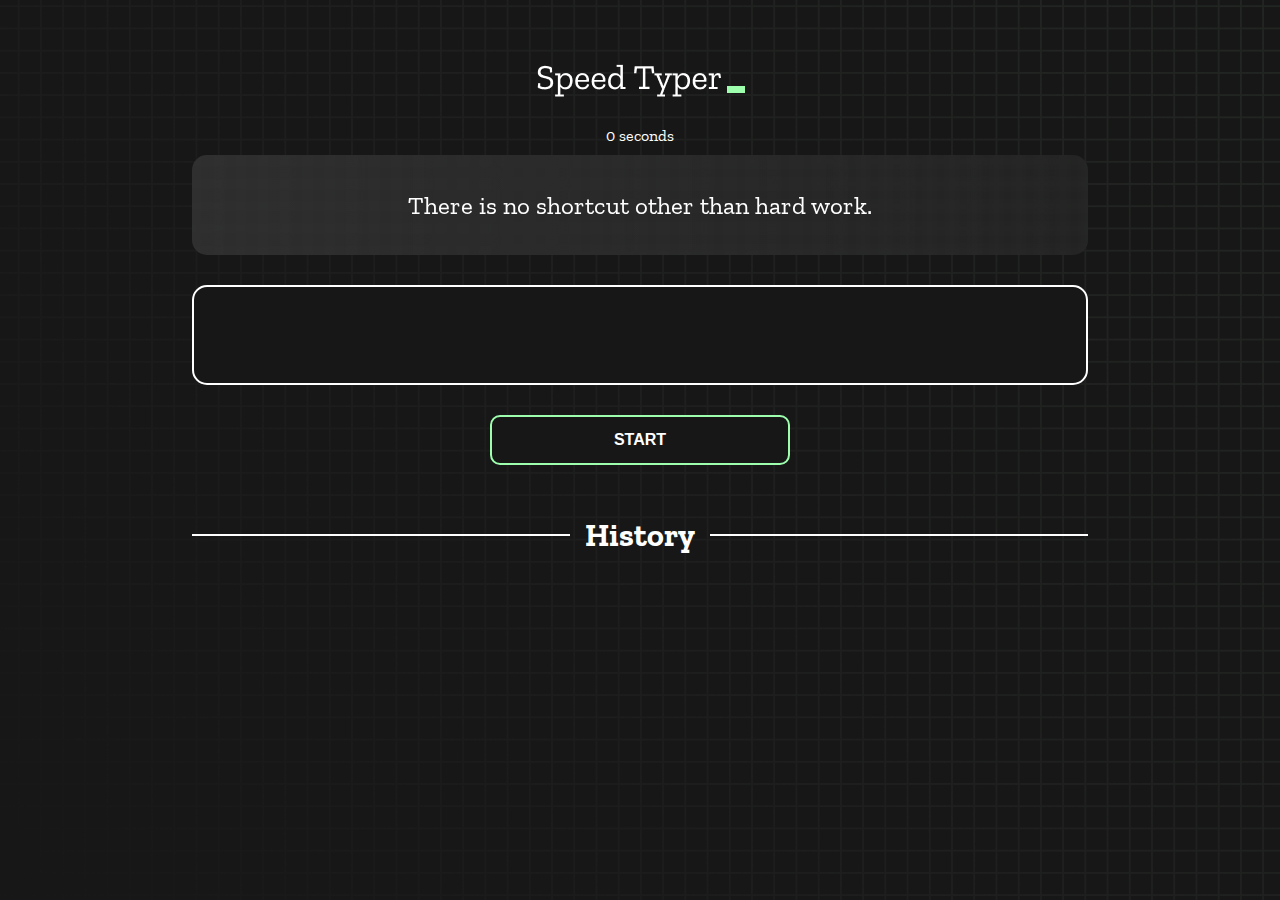
<file: index.html>
<!DOCTYPE html>
<html lang="en">
<head>
  <meta charset="UTF-8" />
  <meta http-equiv="X-UA-Compatible" content="IE=edge" />
  <meta name="viewport" content="width=device-width, initial-scale=1.0" />
  <title>Speed Typer</title>
  <link rel="stylesheet" href="styles.css" />
  <link rel="preconnect" href="https://fonts.googleapis.com" />
  <link rel="preconnect" href="https://fonts.gstatic.com" crossorigin />
  <link href="https://fonts.googleapis.com/css2?family=Zilla+Slab:wght@300;400;500&display=swap" rel="stylesheet" />
</head>
<body>
  <header>
    <a href="http://127.0.0.1:5500/blog.html" class="ankor1">Blogs</a>
  </header>
  <h1 class="title"><img src="./logo.png" /></h1>
  <div id="show-time">0 seconds</div>


  <div class="box-container">
    <div id="question"></div>

    <div id="display" class="inactive"></div>

    <div class="buttons">
      <button id="starts">START</button>
    </div>

    <div class="divider-container">
      <div class="line"></div>
      <h1 class="title2">History</h1>
      <div class="line"></div>
    </div>
    <div id="histories"></div>
  </div>

  <div id="countdown"></div>
  <div id="modal-background" class="hidden"></div>
  <div id="result" class="hidden"></div>

  <script src="./history.js"></script>
  <script src="./script.js"></script>
</body>
</html>
</file>
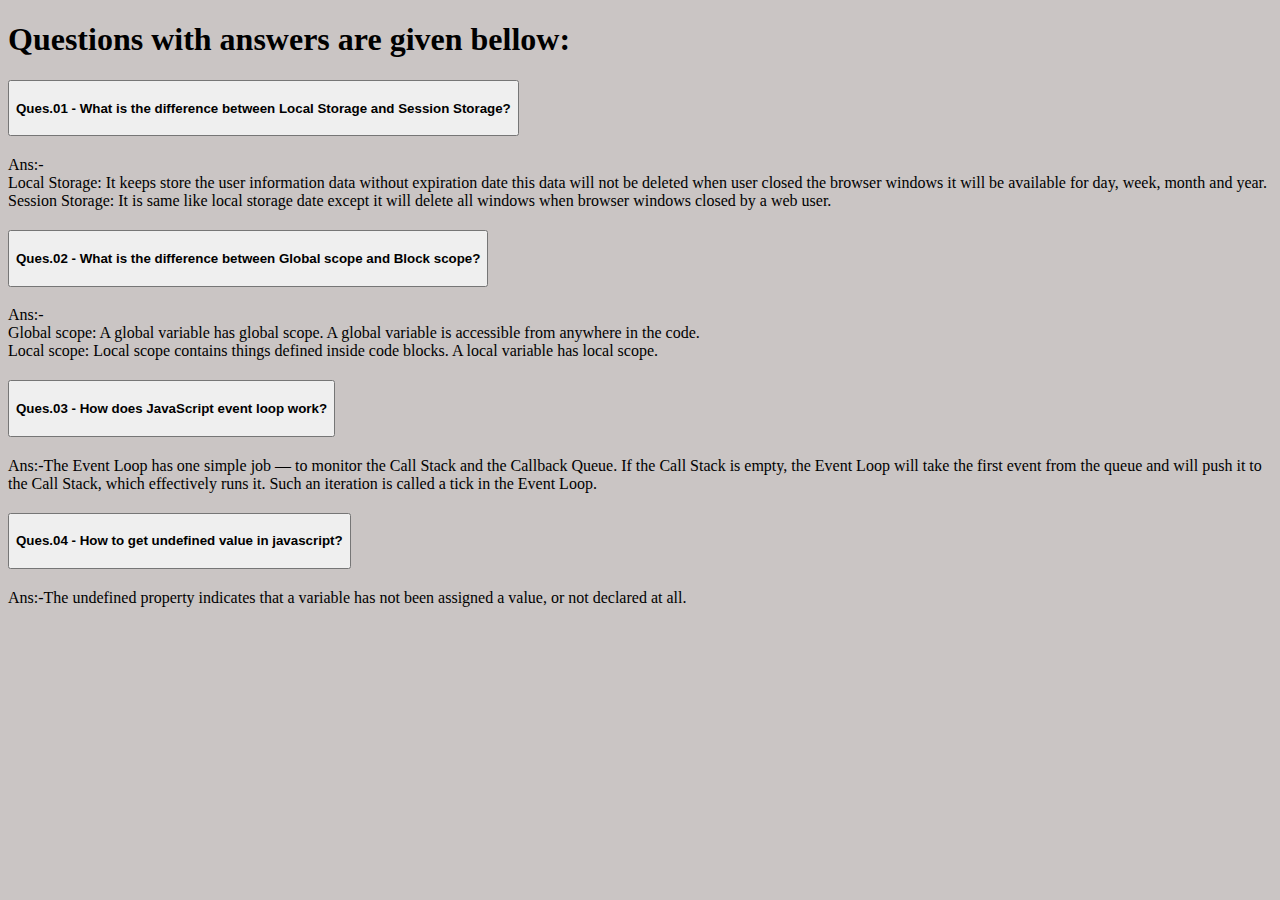
<file: blog.html>
<!doctype html>
<html lang="en">

<head>
  <meta charset="utf-8">
  <meta name="viewport" content="width=device-width, initial-scale=1">
  <title>Answer to the Questions</title>
  <link href="https://cdn.jsdelivr.net/npm/bootstrap@5.2.1/dist/css/bootstrap.min.css" rel="stylesheet"
    integrity="sha384-iYQeCzEYFbKjA/T2uDLTpkwGzCiq6soy8tYaI1GyVh/UjpbCx/TYkiZhlZB6+fzT" crossorigin="anonymous">
</head>

<body style="background-color:rgb(202, 197, 196) ;">
  <h1 class="text-center mt-5 text-success">Questions with answers are given bellow:</h1>
  <div class="container mt-4">
    <div class="accordion" id="accordionExample">
      <div class="accordion-item">
        <h2 class="accordion-header" id="headingOne">
          <button class="accordion-button" type="button" data-bs-toggle="collapse" data-bs-target="#collapseOne"
            aria-expanded="true" aria-controls="collapseOne">
            <h4 class="text-dark"> <span class="text-info">Ques.01</span> - What is the difference between Local Storage
              and Session Storage?</h4>
          </button>
        </h2>
        <div id="collapseOne" class="accordion-collapse collapse show" aria-labelledby="headingOne"
          data-bs-parent="#accordionExample">
          <div class="accordion-body fs-5">
            <p><span class="text-primary fs-4 fw-semibold">Ans:-</span><br> <span class="fw-semibold">Local Storage:</span>
              It keeps store the user information data without expiration date this data will not be deleted when user
              closed the browser windows it will be available for day, week, month and year. <br><span
                class="fw-semibold">Session Storage:</span> It is same like local storage date except it will delete all
              windows when browser windows closed by a web user. </p>
          </div>
        </div>
      </div>
      <div class="accordion-item">
        <h2 class="accordion-header" id="headingTwo">
          <button class="accordion-button collapsed" type="button" data-bs-toggle="collapse"
            data-bs-target="#collapseTwo" aria-expanded="false" aria-controls="collapseTwo">
            <h4 class="text-dark"> <span class="text-info">Ques.02</span> - What is the difference between Global scope and Block scope?</h4>
          </button> 
        </h2>
        <div id="collapseTwo" class="accordion-collapse collapse" aria-labelledby="headingTwo"
          data-bs-parent="#accordionExample">
          <div class="accordion-body fs-5">
            <p><span class="text-primary fs-4 fw-semibold">Ans:-</span><br> <span class="fw-semibold">Global scope:</span>
              A global variable has global scope. A global variable is accessible from anywhere in the code. <br><span
                class="fw-semibold">Local scope:</span> Local scope contains things defined inside code blocks. A local variable has local scope. </p>
          </div>
        </div>
      </div>
      <div class="accordion-item">
        <h2 class="accordion-header" id="headingThree">
          <button class="accordion-button collapsed" type="button" data-bs-toggle="collapse"
            data-bs-target="#collapseThree" aria-expanded="false" aria-controls="collapseThree">
            <h4 class="text-dark"> <span class="text-info">Ques.03</span> - How does JavaScript event loop work?</h4>
          </button>
        </h2>
        <div id="collapseThree" class="accordion-collapse collapse" aria-labelledby="headingThree"
          data-bs-parent="#accordionExample">
          <div class="accordion-body fs-5">
            <p><span class="text-primary fs-4 fw-semibold">Ans:-</span>The Event Loop has one simple job — to monitor the Call Stack and the Callback Queue. If the Call Stack is empty, the Event Loop will take the first event from the queue and will push it to the Call Stack, which effectively runs it. Such an iteration is called a tick in the Event Loop.</p>
          </div>
        </div>
      </div>
      <div class="accordion-item">
        <h2 class="accordion-header" id="headingThree">
          <button class="accordion-button collapsed" type="button" data-bs-toggle="collapse"
            data-bs-target="#collapseThree" aria-expanded="false" aria-controls="collapseThree">
            <h4 class="text-dark"> <span class="text-info">Ques.04</span> - How to get undefined value in javascript?</h4>
          </button>
        </h2>
        <div id="collapseThree" class="accordion-collapse collapse" aria-labelledby="headingThree"
          data-bs-parent="#accordionExample">
          <div class="accordion-body fs-5">
            <p><span class="text-primary fs-4 fw-semibold">Ans:-</span>The undefined property indicates that a variable has not been assigned a value, or not declared at all.
            </p>
          </div>
        </div>
      </div>
    </div>
  </div>
  <script src="https://cdn.jsdelivr.net/npm/bootstrap@5.2.1/dist/js/bootstrap.bundle.min.js"
    integrity="sha384-u1OknCvxWvY5kfmNBILK2hRnQC3Pr17a+RTT6rIHI7NnikvbZlHgTPOOmMi466C8"
    crossorigin="anonymous"></script>
</body>

</html>
</file>
<file: styles.css>
/* * {
  padding: 0;
  margin: 0;
  box-sizing: border-box;
}

body {
  background-image: url("./bg.png");
  background-size: cover;
  background-position: left top;
  font-family: "Zilla Slab", serif;
}

.box-container {
  width: 70%;
  margin: 0 auto;
}

#question {
  height: 100px;
  display: flex;
  align-items: center;
  justify-content: center;
  color: white;
  font-size: 25px;
  border-radius: 15px;
  background: rgb(255, 255, 255);
  background: linear-gradient(92.49deg,
      rgba(255, 255, 255, 0.1) 0.18%,
      rgba(255, 255, 255, 0.05) 99.85%);
  backdrop-filter: blur(5px);
  margin-bottom: 30px;
}

#display {
  height: 100px;
  display: flex;
  flex-wrap: wrap;
  align-items: center;
  padding-left: 5rem;
  color: white;
  font-size: 32px;
  background-color: #171717;
  border: 2px solid #9dffad;
  border-radius: 15px;
}

#countdown {
  position: fixed;
  height: 100vh;
  width: 100vw;
  background-color: rgba(0, 0, 0, 0.8);
  top: 0;
  left: 0;
  display: flex;
  align-items: center;
  justify-content: center;
  font-size: 3rem;
  color: white;
  display: none;
}

#result {
  position: fixed;
  top: 10%;
  left: 10%;
  transform: translate(-50%, -50%);
  height: 250px;
  width: 400px;
  background-color: #171717;
  border-radius: 15px;
  border: 2px solid #9dffad;
  color: white;
  text-align: center;
  padding: 2rem;
}

#show-time {
  text-align: center;
  color: white;
  margin: 10px 0;
}

.green {
  color: #9dffad;
}

.red {
  color: #eb6565;
}

.bold {
  font-weight: 700;
}

.inactive {
  border: 2px solid white !important;
}

.hidden {
  display: none;
}

.title {
  text-align: center;
  color: white;
  margin: 20px 0;
}

.divider-container {
  height: 80px;
  display: flex;
  justify-content: center;
  align-items: center;
  gap: 15px;
  margin: 0 auto;
}

.line {
  height: 2px;
  background: white;
  width: 100%;
}

.title2 {
  color: white;
  display: block;
}

.buttons {
  display: flex;
  justify-content: center;
  margin: 30px 0;
}

button {
  padding: 10px 20px;
  border: none;
  font-size: 16px;
  font-weight: bold;
  width: 300px;
  height: 50px;
  color: white;
  background-color: #171717;
  border-radius: 10px;
  border: 2px solid #9dffad;
  cursor: pointer;
}

#histories {
  display: flex;
  flex-wrap: wrap;
  justify-content: space-around;
}

.card {
  width: 100%;
  height: 100%;
  padding: 50px;
  display: flex;
  justify-content: space-between;
  align-items: center;
  padding: 20px 30px;
  color: white;
  border-radius: 15px;
  background: rgb(255, 255, 255);
  background: linear-gradient(92.49deg,
      rgba(255, 255, 255, 0.1) 0.18%,
      rgba(255, 255, 255, 0.05) 99.85%);
  backdrop-filter: blur(5px);
  margin-bottom: 30px;
}

#modal-background {
  background: rgb(255, 255, 255);
  background: linear-gradient(92.49deg,
      rgba(255, 255, 255, 0.1) 0.18%,
      rgba(255, 255, 255, 0.05) 99.85%);
  backdrop-filter: blur(5px);
  height: 100vh;
  width: 100%;
  position: fixed;
  top: 0;
}

@media only screen and (max-width: 700px) {
  .box-container {
    padding: 0 20px;
    width: 100%;
  }

  .card {
    flex-direction: column;
  }
} */

/* -------------copy css--------- */

* {
  padding: 0;
  margin: 0;
  box-sizing: border-box;
}

body {
  background-image: url("./bg.png");
  background-size: cover;
  background-position: left top;
  font-family: "Zilla Slab", serif;
}

.box-container {
  width: 70%;
  margin: 0 auto;
}

#question {
  height: 100px;
  display: flex;
  align-items: center;
  justify-content: center;
  color: white;
  font-size: 25px;
  border-radius: 15px;
  background: rgb(255, 255, 255);
  background: linear-gradient(92.49deg,
      rgba(255, 255, 255, 0.1) 0.18%,
      rgba(255, 255, 255, 0.05) 99.85%);
  backdrop-filter: blur(5px);
  margin-bottom: 30px;
  padding: 5px;
}

#display {
  height: 100px;
  display: flex;
  flex-wrap: wrap;
  align-items: center;
  padding: 10px;
  color: white;
  font-size: 32px;
  background-color: #171717;
  border: 2px solid #9dffad;
  border-radius: 15px;
}

#countdown {
  position: fixed;
  height: 100vh;
  width: 100vw;
  background-color: rgba(0, 0, 0, 0.8);
  top: 0;
  left: 0;
  display: flex;
  align-items: center;
  justify-content: center;
  font-size: 3rem;
  color: white;
  display: none;
}

#result {
  position: fixed;
  top: 50%;
  left: 50%;
  transform: translate(-50%, -50%);
  height: 250px;
  width: 400px;
  background-color: #171717;
  border-radius: 15px;
  border: 2px solid #9dffad;
  color: white;
  text-align: center;
  padding: 2rem;
}

#show-time {
  text-align: center;
  color: white;
  margin: 10px 0;
}

.green {
  color: #9dffad;
}

.red {
  color: #eb6565;
}

.bold {
  font-weight: 700;
}

.inactive {
  border: 2px solid white !important;
}

.hidden {
  display: none;
}

.title {
  text-align: center;
  color: white;
  margin: 20px 0;
}

.divider-container {
  height: 80px;
  display: flex;
  justify-content: center;
  align-items: center;
  gap: 15px;
  margin: 0 auto;
}

.line {
  height: 2px;
  background: white;
  width: 100%;
}

.title2 {
  color: white;
  display: block;
}

.buttons {
  display: flex;
  justify-content: center;
  margin: 30px 0;
}

button {
  padding: 10px 20px;
  border: none;
  font-size: 16px;
  font-weight: bold;
  width: 300px;
  height: 50px;
  color: white;
  background-color: #171717;
  border-radius: 10px;
  border: 2px solid #9dffad;
  cursor: pointer;
}

#histories {
  display: flex;
  flex-wrap: wrap;
  justify-content: space-around;
}

.card {
  width: 100%;
  height: 100%;
  padding: 50px;
  display: flex;
  justify-content: space-between;
  align-items: center;
  padding: 20px 30px;
  color: white;
  border-radius: 15px;
  background: rgb(255, 255, 255);
  background: linear-gradient(92.49deg,
      rgba(255, 255, 255, 0.1) 0.18%,
      rgba(255, 255, 255, 0.05) 99.85%);
  backdrop-filter: blur(5px);
  margin-bottom: 30px;
}

#modal-background {
  background: rgb(255, 255, 255);
  background: linear-gradient(92.49deg,
      rgba(255, 255, 255, 0.1) 0.18%,
      rgba(255, 255, 255, 0.05) 99.85%);
  backdrop-filter: blur(5px);
  height: 100vh;
  width: 100%;
  position: fixed;
  top: 0;
}

#histories {
  display: grid;
  grid-template-columns: 1fr 1fr 1fr;
  gap: 25px;
}

.card {
  display: flex;
  flex-direction: column;
  align-items: center;
  text-align: center;






}

footer {
  display: flex;
  flex-direction: column;
  justify-content: center;
  align-items: center;
  background-color: #9dffad;
  margin-top: 100px;
  padding: 10px;
}

footer p:first-child {
  font-size: 25px;
  padding: 5px;
  color: rgb(153, 51, 59);

}

footer p:nth-child(2) {
  font-size: 18px;
}

.modal-btn {
  margin-top: 12px;
}

@media only screen and (max-width: 700px) {
  .box-container {
    padding: 0 20px;
    width: 100%;
  }

  #histories {
    display: grid;
    grid-template-columns: 1fr;
    gap: 25px;
  }

  .card {
    display: flex;
    flex-direction: column;
  }

  #question {
    padding: 10px;
    font-size: 22px;

  }

  .modal-btn {
    margin-top: 12px;
  }
}
.ankor1{
  color: rgb(255, 0, 136);
  text-align: center;
  border-radius: 15px;
  font-size: 30px;
  font-weight: bold;
  margin-left: 1330px;
}
</file>
